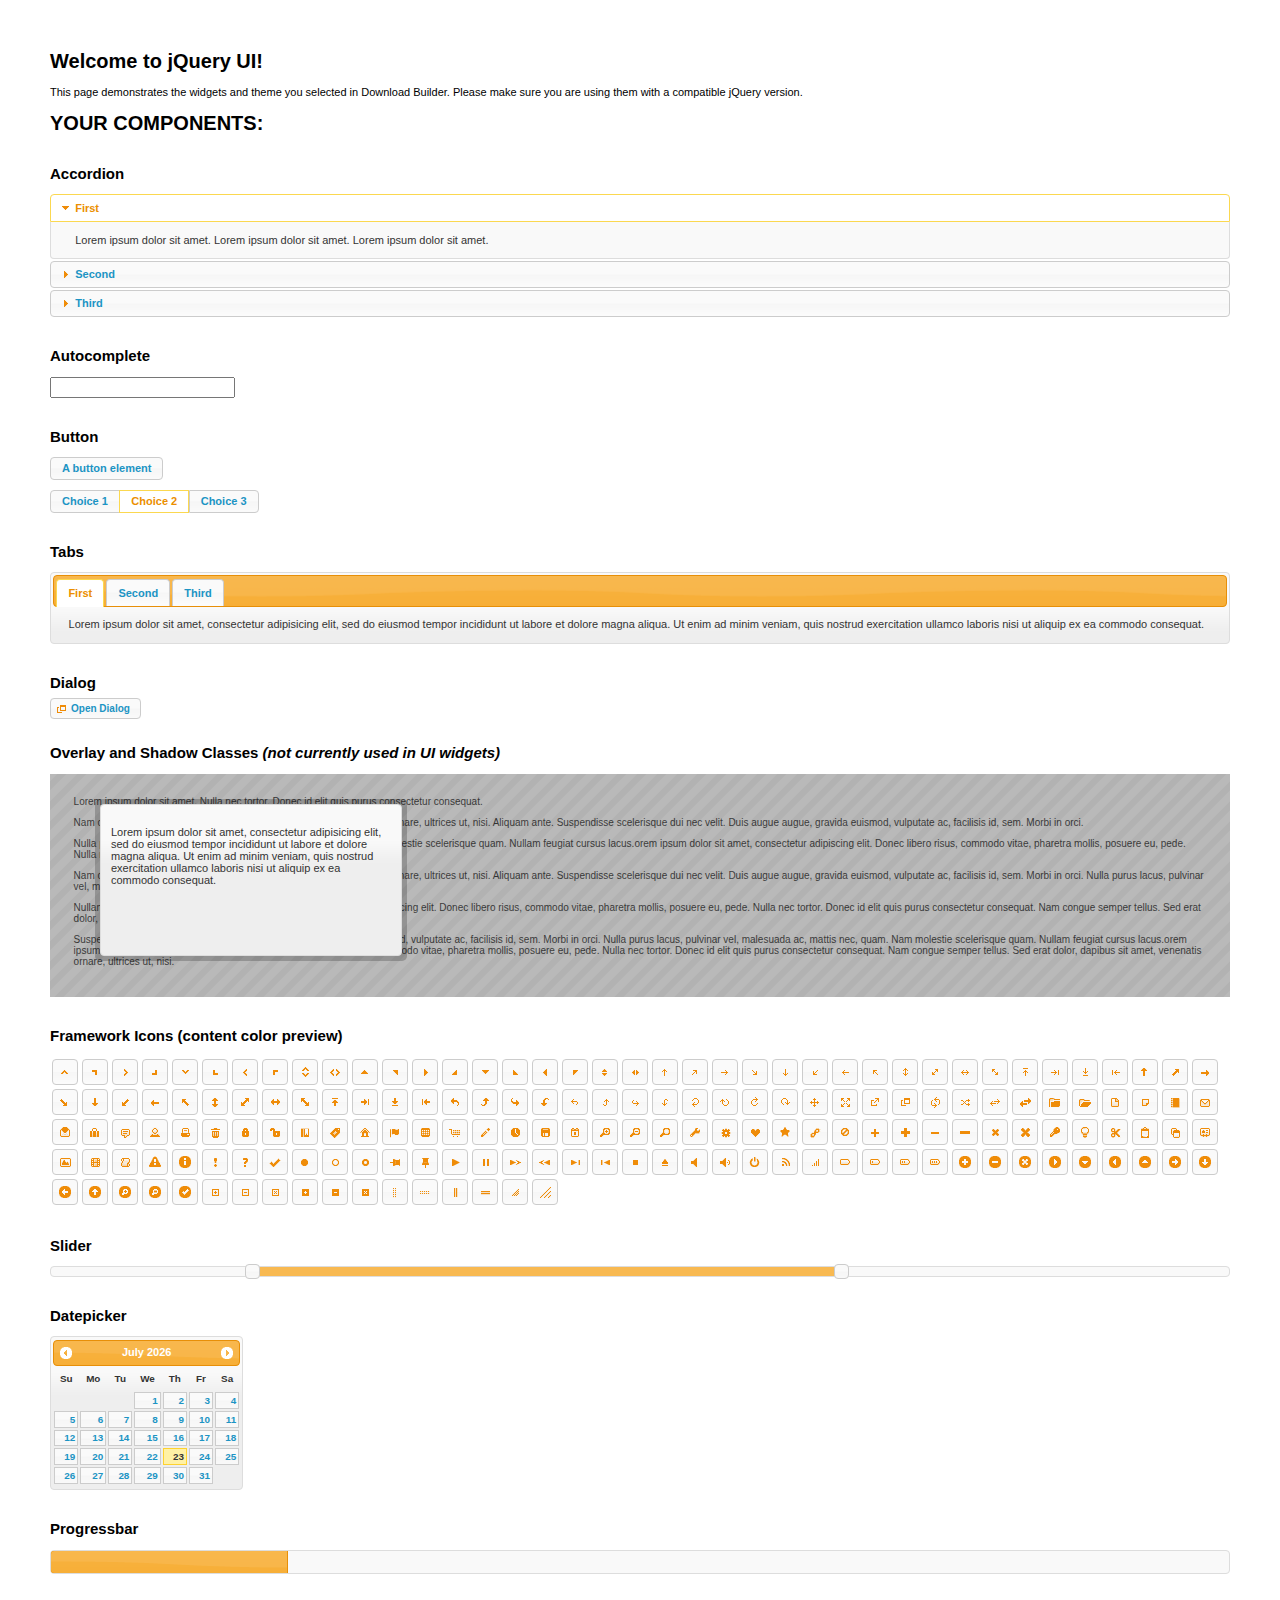
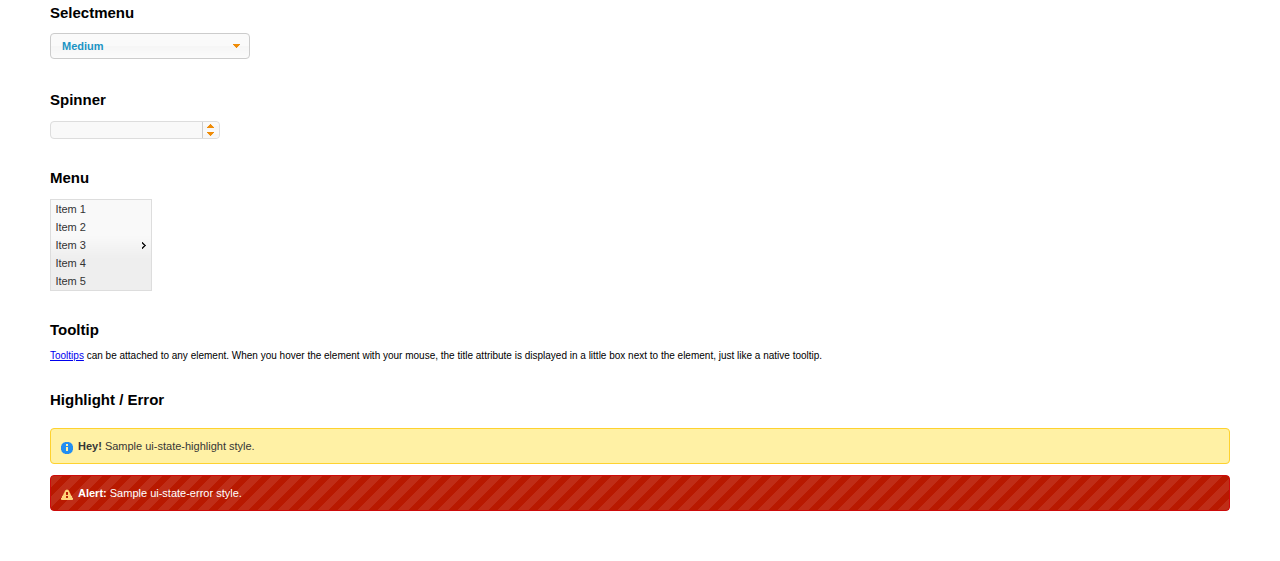
<file: news_portal/assets/jquery-ui-1.11.4.custom/index.html>
<!doctype html>
<html lang="us">
<head>
	<meta charset="utf-8">
	<title>jQuery UI Example Page</title>
	<link href="jquery-ui.css" rel="stylesheet">
	<style>
	body{
		font: 62.5% "Trebuchet MS", sans-serif;
		margin: 50px;
	}
	.demoHeaders {
		margin-top: 2em;
	}
	#dialog-link {
		padding: .4em 1em .4em 20px;
		text-decoration: none;
		position: relative;
	}
	#dialog-link span.ui-icon {
		margin: 0 5px 0 0;
		position: absolute;
		left: .2em;
		top: 50%;
		margin-top: -8px;
	}
	#icons {
		margin: 0;
		padding: 0;
	}
	#icons li {
		margin: 2px;
		position: relative;
		padding: 4px 0;
		cursor: pointer;
		float: left;
		list-style: none;
	}
	#icons span.ui-icon {
		float: left;
		margin: 0 4px;
	}
	.fakewindowcontain .ui-widget-overlay {
		position: absolute;
	}
	select {
		width: 200px;
	}
	</style>
</head>
<body>

<h1>Welcome to jQuery UI!</h1>

<div class="ui-widget">
	<p>This page demonstrates the widgets and theme you selected in Download Builder. Please make sure you are using them with a compatible jQuery version.</p>
</div>

<h1>YOUR COMPONENTS:</h1>


<!-- Accordion -->
<h2 class="demoHeaders">Accordion</h2>
<div id="accordion">
	<h3>First</h3>
	<div>Lorem ipsum dolor sit amet. Lorem ipsum dolor sit amet. Lorem ipsum dolor sit amet.</div>
	<h3>Second</h3>
	<div>Phasellus mattis tincidunt nibh.</div>
	<h3>Third</h3>
	<div>Nam dui erat, auctor a, dignissim quis.</div>
</div>



<!-- Autocomplete -->
<h2 class="demoHeaders">Autocomplete</h2>
<div>
	<input id="autocomplete" title="type &quot;a&quot;">
</div>



<!-- Button -->
<h2 class="demoHeaders">Button</h2>
<button id="button">A button element</button>
<form style="margin-top: 1em;">
	<div id="radioset">
		<input type="radio" id="radio1" name="radio"><label for="radio1">Choice 1</label>
		<input type="radio" id="radio2" name="radio" checked="checked"><label for="radio2">Choice 2</label>
		<input type="radio" id="radio3" name="radio"><label for="radio3">Choice 3</label>
	</div>
</form>



<!-- Tabs -->
<h2 class="demoHeaders">Tabs</h2>
<div id="tabs">
	<ul>
		<li><a href="#tabs-1">First</a></li>
		<li><a href="#tabs-2">Second</a></li>
		<li><a href="#tabs-3">Third</a></li>
	</ul>
	<div id="tabs-1">Lorem ipsum dolor sit amet, consectetur adipisicing elit, sed do eiusmod tempor incididunt ut labore et dolore magna aliqua. Ut enim ad minim veniam, quis nostrud exercitation ullamco laboris nisi ut aliquip ex ea commodo consequat.</div>
	<div id="tabs-2">Phasellus mattis tincidunt nibh. Cras orci urna, blandit id, pretium vel, aliquet ornare, felis. Maecenas scelerisque sem non nisl. Fusce sed lorem in enim dictum bibendum.</div>
	<div id="tabs-3">Nam dui erat, auctor a, dignissim quis, sollicitudin eu, felis. Pellentesque nisi urna, interdum eget, sagittis et, consequat vestibulum, lacus. Mauris porttitor ullamcorper augue.</div>
</div>



<!-- Dialog NOTE: Dialog is not generated by UI in this demo so it can be visually styled in themeroller-->
<h2 class="demoHeaders">Dialog</h2>
<p><a href="#" id="dialog-link" class="ui-state-default ui-corner-all"><span class="ui-icon ui-icon-newwin"></span>Open Dialog</a></p>

<h2 class="demoHeaders">Overlay and Shadow Classes <em>(not currently used in UI widgets)</em></h2>
<div style="position: relative; width: 96%; height: 200px; padding:1% 2%; overflow:hidden;" class="fakewindowcontain">
	<p>Lorem ipsum dolor sit amet,  Nulla nec tortor. Donec id elit quis purus consectetur consequat. </p><p>Nam congue semper tellus. Sed erat dolor, dapibus sit amet, venenatis ornare, ultrices ut, nisi. Aliquam ante. Suspendisse scelerisque dui nec velit. Duis augue augue, gravida euismod, vulputate ac, facilisis id, sem. Morbi in orci. </p><p>Nulla purus lacus, pulvinar vel, malesuada ac, mattis nec, quam. Nam molestie scelerisque quam. Nullam feugiat cursus lacus.orem ipsum dolor sit amet, consectetur adipiscing elit. Donec libero risus, commodo vitae, pharetra mollis, posuere eu, pede. Nulla nec tortor. Donec id elit quis purus consectetur consequat. </p><p>Nam congue semper tellus. Sed erat dolor, dapibus sit amet, venenatis ornare, ultrices ut, nisi. Aliquam ante. Suspendisse scelerisque dui nec velit. Duis augue augue, gravida euismod, vulputate ac, facilisis id, sem. Morbi in orci. Nulla purus lacus, pulvinar vel, malesuada ac, mattis nec, quam. Nam molestie scelerisque quam. </p><p>Nullam feugiat cursus lacus.orem ipsum dolor sit amet, consectetur adipiscing elit. Donec libero risus, commodo vitae, pharetra mollis, posuere eu, pede. Nulla nec tortor. Donec id elit quis purus consectetur consequat. Nam congue semper tellus. Sed erat dolor, dapibus sit amet, venenatis ornare, ultrices ut, nisi. Aliquam ante. </p><p>Suspendisse scelerisque dui nec velit. Duis augue augue, gravida euismod, vulputate ac, facilisis id, sem. Morbi in orci. Nulla purus lacus, pulvinar vel, malesuada ac, mattis nec, quam. Nam molestie scelerisque quam. Nullam feugiat cursus lacus.orem ipsum dolor sit amet, consectetur adipiscing elit. Donec libero risus, commodo vitae, pharetra mollis, posuere eu, pede. Nulla nec tortor. Donec id elit quis purus consectetur consequat. Nam congue semper tellus. Sed erat dolor, dapibus sit amet, venenatis ornare, ultrices ut, nisi. </p>

	<!-- ui-dialog -->
	<div class="ui-overlay"><div class="ui-widget-overlay"></div><div class="ui-widget-shadow ui-corner-all" style="width: 302px; height: 152px; position: absolute; left: 50px; top: 30px;"></div></div>
	<div style="position: absolute; width: 280px; height: 130px;left: 50px; top: 30px; padding: 10px;" class="ui-widget ui-widget-content ui-corner-all">
		<div class="ui-dialog-content ui-widget-content" style="background: none; border: 0;">
			<p>Lorem ipsum dolor sit amet, consectetur adipisicing elit, sed do eiusmod tempor incididunt ut labore et dolore magna aliqua. Ut enim ad minim veniam, quis nostrud exercitation ullamco laboris nisi ut aliquip ex ea commodo consequat.</p>
		</div>
	</div>

</div>

<!-- ui-dialog -->
<div id="dialog" title="Dialog Title">
	<p>Lorem ipsum dolor sit amet, consectetur adipisicing elit, sed do eiusmod tempor incididunt ut labore et dolore magna aliqua. Ut enim ad minim veniam, quis nostrud exercitation ullamco laboris nisi ut aliquip ex ea commodo consequat.</p>
</div>



<h2 class="demoHeaders">Framework Icons (content color preview)</h2>
<ul id="icons" class="ui-widget ui-helper-clearfix">
	<li class="ui-state-default ui-corner-all" title=".ui-icon-carat-1-n"><span class="ui-icon ui-icon-carat-1-n"></span></li>
	<li class="ui-state-default ui-corner-all" title=".ui-icon-carat-1-ne"><span class="ui-icon ui-icon-carat-1-ne"></span></li>
	<li class="ui-state-default ui-corner-all" title=".ui-icon-carat-1-e"><span class="ui-icon ui-icon-carat-1-e"></span></li>
	<li class="ui-state-default ui-corner-all" title=".ui-icon-carat-1-se"><span class="ui-icon ui-icon-carat-1-se"></span></li>
	<li class="ui-state-default ui-corner-all" title=".ui-icon-carat-1-s"><span class="ui-icon ui-icon-carat-1-s"></span></li>
	<li class="ui-state-default ui-corner-all" title=".ui-icon-carat-1-sw"><span class="ui-icon ui-icon-carat-1-sw"></span></li>
	<li class="ui-state-default ui-corner-all" title=".ui-icon-carat-1-w"><span class="ui-icon ui-icon-carat-1-w"></span></li>
	<li class="ui-state-default ui-corner-all" title=".ui-icon-carat-1-nw"><span class="ui-icon ui-icon-carat-1-nw"></span></li>
	<li class="ui-state-default ui-corner-all" title=".ui-icon-carat-2-n-s"><span class="ui-icon ui-icon-carat-2-n-s"></span></li>
	<li class="ui-state-default ui-corner-all" title=".ui-icon-carat-2-e-w"><span class="ui-icon ui-icon-carat-2-e-w"></span></li>
	<li class="ui-state-default ui-corner-all" title=".ui-icon-triangle-1-n"><span class="ui-icon ui-icon-triangle-1-n"></span></li>
	<li class="ui-state-default ui-corner-all" title=".ui-icon-triangle-1-ne"><span class="ui-icon ui-icon-triangle-1-ne"></span></li>
	<li class="ui-state-default ui-corner-all" title=".ui-icon-triangle-1-e"><span class="ui-icon ui-icon-triangle-1-e"></span></li>
	<li class="ui-state-default ui-corner-all" title=".ui-icon-triangle-1-se"><span class="ui-icon ui-icon-triangle-1-se"></span></li>
	<li class="ui-state-default ui-corner-all" title=".ui-icon-triangle-1-s"><span class="ui-icon ui-icon-triangle-1-s"></span></li>
	<li class="ui-state-default ui-corner-all" title=".ui-icon-triangle-1-sw"><span class="ui-icon ui-icon-triangle-1-sw"></span></li>
	<li class="ui-state-default ui-corner-all" title=".ui-icon-triangle-1-w"><span class="ui-icon ui-icon-triangle-1-w"></span></li>
	<li class="ui-state-default ui-corner-all" title=".ui-icon-triangle-1-nw"><span class="ui-icon ui-icon-triangle-1-nw"></span></li>
	<li class="ui-state-default ui-corner-all" title=".ui-icon-triangle-2-n-s"><span class="ui-icon ui-icon-triangle-2-n-s"></span></li>
	<li class="ui-state-default ui-corner-all" title=".ui-icon-triangle-2-e-w"><span class="ui-icon ui-icon-triangle-2-e-w"></span></li>
	<li class="ui-state-default ui-corner-all" title=".ui-icon-arrow-1-n"><span class="ui-icon ui-icon-arrow-1-n"></span></li>
	<li class="ui-state-default ui-corner-all" title=".ui-icon-arrow-1-ne"><span class="ui-icon ui-icon-arrow-1-ne"></span></li>
	<li class="ui-state-default ui-corner-all" title=".ui-icon-arrow-1-e"><span class="ui-icon ui-icon-arrow-1-e"></span></li>
	<li class="ui-state-default ui-corner-all" title=".ui-icon-arrow-1-se"><span class="ui-icon ui-icon-arrow-1-se"></span></li>
	<li class="ui-state-default ui-corner-all" title=".ui-icon-arrow-1-s"><span class="ui-icon ui-icon-arrow-1-s"></span></li>
	<li class="ui-state-default ui-corner-all" title=".ui-icon-arrow-1-sw"><span class="ui-icon ui-icon-arrow-1-sw"></span></li>
	<li class="ui-state-default ui-corner-all" title=".ui-icon-arrow-1-w"><span class="ui-icon ui-icon-arrow-1-w"></span></li>
	<li class="ui-state-default ui-corner-all" title=".ui-icon-arrow-1-nw"><span class="ui-icon ui-icon-arrow-1-nw"></span></li>
	<li class="ui-state-default ui-corner-all" title=".ui-icon-arrow-2-n-s"><span class="ui-icon ui-icon-arrow-2-n-s"></span></li>
	<li class="ui-state-default ui-corner-all" title=".ui-icon-arrow-2-ne-sw"><span class="ui-icon ui-icon-arrow-2-ne-sw"></span></li>
	<li class="ui-state-default ui-corner-all" title=".ui-icon-arrow-2-e-w"><span class="ui-icon ui-icon-arrow-2-e-w"></span></li>
	<li class="ui-state-default ui-corner-all" title=".ui-icon-arrow-2-se-nw"><span class="ui-icon ui-icon-arrow-2-se-nw"></span></li>
	<li class="ui-state-default ui-corner-all" title=".ui-icon-arrowstop-1-n"><span class="ui-icon ui-icon-arrowstop-1-n"></span></li>
	<li class="ui-state-default ui-corner-all" title=".ui-icon-arrowstop-1-e"><span class="ui-icon ui-icon-arrowstop-1-e"></span></li>
	<li class="ui-state-default ui-corner-all" title=".ui-icon-arrowstop-1-s"><span class="ui-icon ui-icon-arrowstop-1-s"></span></li>
	<li class="ui-state-default ui-corner-all" title=".ui-icon-arrowstop-1-w"><span class="ui-icon ui-icon-arrowstop-1-w"></span></li>
	<li class="ui-state-default ui-corner-all" title=".ui-icon-arrowthick-1-n"><span class="ui-icon ui-icon-arrowthick-1-n"></span></li>
	<li class="ui-state-default ui-corner-all" title=".ui-icon-arrowthick-1-ne"><span class="ui-icon ui-icon-arrowthick-1-ne"></span></li>
	<li class="ui-state-default ui-corner-all" title=".ui-icon-arrowthick-1-e"><span class="ui-icon ui-icon-arrowthick-1-e"></span></li>
	<li class="ui-state-default ui-corner-all" title=".ui-icon-arrowthick-1-se"><span class="ui-icon ui-icon-arrowthick-1-se"></span></li>
	<li class="ui-state-default ui-corner-all" title=".ui-icon-arrowthick-1-s"><span class="ui-icon ui-icon-arrowthick-1-s"></span></li>
	<li class="ui-state-default ui-corner-all" title=".ui-icon-arrowthick-1-sw"><span class="ui-icon ui-icon-arrowthick-1-sw"></span></li>
	<li class="ui-state-default ui-corner-all" title=".ui-icon-arrowthick-1-w"><span class="ui-icon ui-icon-arrowthick-1-w"></span></li>
	<li class="ui-state-default ui-corner-all" title=".ui-icon-arrowthick-1-nw"><span class="ui-icon ui-icon-arrowthick-1-nw"></span></li>
	<li class="ui-state-default ui-corner-all" title=".ui-icon-arrowthick-2-n-s"><span class="ui-icon ui-icon-arrowthick-2-n-s"></span></li>
	<li class="ui-state-default ui-corner-all" title=".ui-icon-arrowthick-2-ne-sw"><span class="ui-icon ui-icon-arrowthick-2-ne-sw"></span></li>
	<li class="ui-state-default ui-corner-all" title=".ui-icon-arrowthick-2-e-w"><span class="ui-icon ui-icon-arrowthick-2-e-w"></span></li>
	<li class="ui-state-default ui-corner-all" title=".ui-icon-arrowthick-2-se-nw"><span class="ui-icon ui-icon-arrowthick-2-se-nw"></span></li>
	<li class="ui-state-default ui-corner-all" title=".ui-icon-arrowthickstop-1-n"><span class="ui-icon ui-icon-arrowthickstop-1-n"></span></li>
	<li class="ui-state-default ui-corner-all" title=".ui-icon-arrowthickstop-1-e"><span class="ui-icon ui-icon-arrowthickstop-1-e"></span></li>
	<li class="ui-state-default ui-corner-all" title=".ui-icon-arrowthickstop-1-s"><span class="ui-icon ui-icon-arrowthickstop-1-s"></span></li>
	<li class="ui-state-default ui-corner-all" title=".ui-icon-arrowthickstop-1-w"><span class="ui-icon ui-icon-arrowthickstop-1-w"></span></li>
	<li class="ui-state-default ui-corner-all" title=".ui-icon-arrowreturnthick-1-w"><span class="ui-icon ui-icon-arrowreturnthick-1-w"></span></li>
	<li class="ui-state-default ui-corner-all" title=".ui-icon-arrowreturnthick-1-n"><span class="ui-icon ui-icon-arrowreturnthick-1-n"></span></li>
	<li class="ui-state-default ui-corner-all" title=".ui-icon-arrowreturnthick-1-e"><span class="ui-icon ui-icon-arrowreturnthick-1-e"></span></li>
	<li class="ui-state-default ui-corner-all" title=".ui-icon-arrowreturnthick-1-s"><span class="ui-icon ui-icon-arrowreturnthick-1-s"></span></li>
	<li class="ui-state-default ui-corner-all" title=".ui-icon-arrowreturn-1-w"><span class="ui-icon ui-icon-arrowreturn-1-w"></span></li>
	<li class="ui-state-default ui-corner-all" title=".ui-icon-arrowreturn-1-n"><span class="ui-icon ui-icon-arrowreturn-1-n"></span></li>
	<li class="ui-state-default ui-corner-all" title=".ui-icon-arrowreturn-1-e"><span class="ui-icon ui-icon-arrowreturn-1-e"></span></li>
	<li class="ui-state-default ui-corner-all" title=".ui-icon-arrowreturn-1-s"><span class="ui-icon ui-icon-arrowreturn-1-s"></span></li>
	<li class="ui-state-default ui-corner-all" title=".ui-icon-arrowrefresh-1-w"><span class="ui-icon ui-icon-arrowrefresh-1-w"></span></li>
	<li class="ui-state-default ui-corner-all" title=".ui-icon-arrowrefresh-1-n"><span class="ui-icon ui-icon-arrowrefresh-1-n"></span></li>
	<li class="ui-state-default ui-corner-all" title=".ui-icon-arrowrefresh-1-e"><span class="ui-icon ui-icon-arrowrefresh-1-e"></span></li>
	<li class="ui-state-default ui-corner-all" title=".ui-icon-arrowrefresh-1-s"><span class="ui-icon ui-icon-arrowrefresh-1-s"></span></li>
	<li class="ui-state-default ui-corner-all" title=".ui-icon-arrow-4"><span class="ui-icon ui-icon-arrow-4"></span></li>
	<li class="ui-state-default ui-corner-all" title=".ui-icon-arrow-4-diag"><span class="ui-icon ui-icon-arrow-4-diag"></span></li>
	<li class="ui-state-default ui-corner-all" title=".ui-icon-extlink"><span class="ui-icon ui-icon-extlink"></span></li>
	<li class="ui-state-default ui-corner-all" title=".ui-icon-newwin"><span class="ui-icon ui-icon-newwin"></span></li>
	<li class="ui-state-default ui-corner-all" title=".ui-icon-refresh"><span class="ui-icon ui-icon-refresh"></span></li>
	<li class="ui-state-default ui-corner-all" title=".ui-icon-shuffle"><span class="ui-icon ui-icon-shuffle"></span></li>
	<li class="ui-state-default ui-corner-all" title=".ui-icon-transfer-e-w"><span class="ui-icon ui-icon-transfer-e-w"></span></li>
	<li class="ui-state-default ui-corner-all" title=".ui-icon-transferthick-e-w"><span class="ui-icon ui-icon-transferthick-e-w"></span></li>
	<li class="ui-state-default ui-corner-all" title=".ui-icon-folder-collapsed"><span class="ui-icon ui-icon-folder-collapsed"></span></li>
	<li class="ui-state-default ui-corner-all" title=".ui-icon-folder-open"><span class="ui-icon ui-icon-folder-open"></span></li>
	<li class="ui-state-default ui-corner-all" title=".ui-icon-document"><span class="ui-icon ui-icon-document"></span></li>
	<li class="ui-state-default ui-corner-all" title=".ui-icon-document-b"><span class="ui-icon ui-icon-document-b"></span></li>
	<li class="ui-state-default ui-corner-all" title=".ui-icon-note"><span class="ui-icon ui-icon-note"></span></li>
	<li class="ui-state-default ui-corner-all" title=".ui-icon-mail-closed"><span class="ui-icon ui-icon-mail-closed"></span></li>
	<li class="ui-state-default ui-corner-all" title=".ui-icon-mail-open"><span class="ui-icon ui-icon-mail-open"></span></li>
	<li class="ui-state-default ui-corner-all" title=".ui-icon-suitcase"><span class="ui-icon ui-icon-suitcase"></span></li>
	<li class="ui-state-default ui-corner-all" title=".ui-icon-comment"><span class="ui-icon ui-icon-comment"></span></li>
	<li class="ui-state-default ui-corner-all" title=".ui-icon-person"><span class="ui-icon ui-icon-person"></span></li>
	<li class="ui-state-default ui-corner-all" title=".ui-icon-print"><span class="ui-icon ui-icon-print"></span></li>
	<li class="ui-state-default ui-corner-all" title=".ui-icon-trash"><span class="ui-icon ui-icon-trash"></span></li>
	<li class="ui-state-default ui-corner-all" title=".ui-icon-locked"><span class="ui-icon ui-icon-locked"></span></li>
	<li class="ui-state-default ui-corner-all" title=".ui-icon-unlocked"><span class="ui-icon ui-icon-unlocked"></span></li>
	<li class="ui-state-default ui-corner-all" title=".ui-icon-bookmark"><span class="ui-icon ui-icon-bookmark"></span></li>
	<li class="ui-state-default ui-corner-all" title=".ui-icon-tag"><span class="ui-icon ui-icon-tag"></span></li>
	<li class="ui-state-default ui-corner-all" title=".ui-icon-home"><span class="ui-icon ui-icon-home"></span></li>
	<li class="ui-state-default ui-corner-all" title=".ui-icon-flag"><span class="ui-icon ui-icon-flag"></span></li>
	<li class="ui-state-default ui-corner-all" title=".ui-icon-calculator"><span class="ui-icon ui-icon-calculator"></span></li>
	<li class="ui-state-default ui-corner-all" title=".ui-icon-cart"><span class="ui-icon ui-icon-cart"></span></li>
	<li class="ui-state-default ui-corner-all" title=".ui-icon-pencil"><span class="ui-icon ui-icon-pencil"></span></li>
	<li class="ui-state-default ui-corner-all" title=".ui-icon-clock"><span class="ui-icon ui-icon-clock"></span></li>
	<li class="ui-state-default ui-corner-all" title=".ui-icon-disk"><span class="ui-icon ui-icon-disk"></span></li>
	<li class="ui-state-default ui-corner-all" title=".ui-icon-calendar"><span class="ui-icon ui-icon-calendar"></span></li>
	<li class="ui-state-default ui-corner-all" title=".ui-icon-zoomin"><span class="ui-icon ui-icon-zoomin"></span></li>
	<li class="ui-state-default ui-corner-all" title=".ui-icon-zoomout"><span class="ui-icon ui-icon-zoomout"></span></li>
	<li class="ui-state-default ui-corner-all" title=".ui-icon-search"><span class="ui-icon ui-icon-search"></span></li>
	<li class="ui-state-default ui-corner-all" title=".ui-icon-wrench"><span class="ui-icon ui-icon-wrench"></span></li>
	<li class="ui-state-default ui-corner-all" title=".ui-icon-gear"><span class="ui-icon ui-icon-gear"></span></li>
	<li class="ui-state-default ui-corner-all" title=".ui-icon-heart"><span class="ui-icon ui-icon-heart"></span></li>
	<li class="ui-state-default ui-corner-all" title=".ui-icon-star"><span class="ui-icon ui-icon-star"></span></li>
	<li class="ui-state-default ui-corner-all" title=".ui-icon-link"><span class="ui-icon ui-icon-link"></span></li>
	<li class="ui-state-default ui-corner-all" title=".ui-icon-cancel"><span class="ui-icon ui-icon-cancel"></span></li>
	<li class="ui-state-default ui-corner-all" title=".ui-icon-plus"><span class="ui-icon ui-icon-plus"></span></li>
	<li class="ui-state-default ui-corner-all" title=".ui-icon-plusthick"><span class="ui-icon ui-icon-plusthick"></span></li>
	<li class="ui-state-default ui-corner-all" title=".ui-icon-minus"><span class="ui-icon ui-icon-minus"></span></li>
	<li class="ui-state-default ui-corner-all" title=".ui-icon-minusthick"><span class="ui-icon ui-icon-minusthick"></span></li>
	<li class="ui-state-default ui-corner-all" title=".ui-icon-close"><span class="ui-icon ui-icon-close"></span></li>
	<li class="ui-state-default ui-corner-all" title=".ui-icon-closethick"><span class="ui-icon ui-icon-closethick"></span></li>
	<li class="ui-state-default ui-corner-all" title=".ui-icon-key"><span class="ui-icon ui-icon-key"></span></li>
	<li class="ui-state-default ui-corner-all" title=".ui-icon-lightbulb"><span class="ui-icon ui-icon-lightbulb"></span></li>
	<li class="ui-state-default ui-corner-all" title=".ui-icon-scissors"><span class="ui-icon ui-icon-scissors"></span></li>
	<li class="ui-state-default ui-corner-all" title=".ui-icon-clipboard"><span class="ui-icon ui-icon-clipboard"></span></li>
	<li class="ui-state-default ui-corner-all" title=".ui-icon-copy"><span class="ui-icon ui-icon-copy"></span></li>
	<li class="ui-state-default ui-corner-all" title=".ui-icon-contact"><span class="ui-icon ui-icon-contact"></span></li>
	<li class="ui-state-default ui-corner-all" title=".ui-icon-image"><span class="ui-icon ui-icon-image"></span></li>
	<li class="ui-state-default ui-corner-all" title=".ui-icon-video"><span class="ui-icon ui-icon-video"></span></li>
	<li class="ui-state-default ui-corner-all" title=".ui-icon-script"><span class="ui-icon ui-icon-script"></span></li>
	<li class="ui-state-default ui-corner-all" title=".ui-icon-alert"><span class="ui-icon ui-icon-alert"></span></li>
	<li class="ui-state-default ui-corner-all" title=".ui-icon-info"><span class="ui-icon ui-icon-info"></span></li>
	<li class="ui-state-default ui-corner-all" title=".ui-icon-notice"><span class="ui-icon ui-icon-notice"></span></li>
	<li class="ui-state-default ui-corner-all" title=".ui-icon-help"><span class="ui-icon ui-icon-help"></span></li>
	<li class="ui-state-default ui-corner-all" title=".ui-icon-check"><span class="ui-icon ui-icon-check"></span></li>
	<li class="ui-state-default ui-corner-all" title=".ui-icon-bullet"><span class="ui-icon ui-icon-bullet"></span></li>
	<li class="ui-state-default ui-corner-all" title=".ui-icon-radio-off"><span class="ui-icon ui-icon-radio-off"></span></li>
	<li class="ui-state-default ui-corner-all" title=".ui-icon-radio-on"><span class="ui-icon ui-icon-radio-on"></span></li>
	<li class="ui-state-default ui-corner-all" title=".ui-icon-pin-w"><span class="ui-icon ui-icon-pin-w"></span></li>
	<li class="ui-state-default ui-corner-all" title=".ui-icon-pin-s"><span class="ui-icon ui-icon-pin-s"></span></li>
	<li class="ui-state-default ui-corner-all" title=".ui-icon-play"><span class="ui-icon ui-icon-play"></span></li>
	<li class="ui-state-default ui-corner-all" title=".ui-icon-pause"><span class="ui-icon ui-icon-pause"></span></li>
	<li class="ui-state-default ui-corner-all" title=".ui-icon-seek-next"><span class="ui-icon ui-icon-seek-next"></span></li>
	<li class="ui-state-default ui-corner-all" title=".ui-icon-seek-prev"><span class="ui-icon ui-icon-seek-prev"></span></li>
	<li class="ui-state-default ui-corner-all" title=".ui-icon-seek-end"><span class="ui-icon ui-icon-seek-end"></span></li>
	<li class="ui-state-default ui-corner-all" title=".ui-icon-seek-first"><span class="ui-icon ui-icon-seek-first"></span></li>
	<li class="ui-state-default ui-corner-all" title=".ui-icon-stop"><span class="ui-icon ui-icon-stop"></span></li>
	<li class="ui-state-default ui-corner-all" title=".ui-icon-eject"><span class="ui-icon ui-icon-eject"></span></li>
	<li class="ui-state-default ui-corner-all" title=".ui-icon-volume-off"><span class="ui-icon ui-icon-volume-off"></span></li>
	<li class="ui-state-default ui-corner-all" title=".ui-icon-volume-on"><span class="ui-icon ui-icon-volume-on"></span></li>
	<li class="ui-state-default ui-corner-all" title=".ui-icon-power"><span class="ui-icon ui-icon-power"></span></li>
	<li class="ui-state-default ui-corner-all" title=".ui-icon-signal-diag"><span class="ui-icon ui-icon-signal-diag"></span></li>
	<li class="ui-state-default ui-corner-all" title=".ui-icon-signal"><span class="ui-icon ui-icon-signal"></span></li>
	<li class="ui-state-default ui-corner-all" title=".ui-icon-battery-0"><span class="ui-icon ui-icon-battery-0"></span></li>
	<li class="ui-state-default ui-corner-all" title=".ui-icon-battery-1"><span class="ui-icon ui-icon-battery-1"></span></li>
	<li class="ui-state-default ui-corner-all" title=".ui-icon-battery-2"><span class="ui-icon ui-icon-battery-2"></span></li>
	<li class="ui-state-default ui-corner-all" title=".ui-icon-battery-3"><span class="ui-icon ui-icon-battery-3"></span></li>
	<li class="ui-state-default ui-corner-all" title=".ui-icon-circle-plus"><span class="ui-icon ui-icon-circle-plus"></span></li>
	<li class="ui-state-default ui-corner-all" title=".ui-icon-circle-minus"><span class="ui-icon ui-icon-circle-minus"></span></li>
	<li class="ui-state-default ui-corner-all" title=".ui-icon-circle-close"><span class="ui-icon ui-icon-circle-close"></span></li>
	<li class="ui-state-default ui-corner-all" title=".ui-icon-circle-triangle-e"><span class="ui-icon ui-icon-circle-triangle-e"></span></li>
	<li class="ui-state-default ui-corner-all" title=".ui-icon-circle-triangle-s"><span class="ui-icon ui-icon-circle-triangle-s"></span></li>
	<li class="ui-state-default ui-corner-all" title=".ui-icon-circle-triangle-w"><span class="ui-icon ui-icon-circle-triangle-w"></span></li>
	<li class="ui-state-default ui-corner-all" title=".ui-icon-circle-triangle-n"><span class="ui-icon ui-icon-circle-triangle-n"></span></li>
	<li class="ui-state-default ui-corner-all" title=".ui-icon-circle-arrow-e"><span class="ui-icon ui-icon-circle-arrow-e"></span></li>
	<li class="ui-state-default ui-corner-all" title=".ui-icon-circle-arrow-s"><span class="ui-icon ui-icon-circle-arrow-s"></span></li>
	<li class="ui-state-default ui-corner-all" title=".ui-icon-circle-arrow-w"><span class="ui-icon ui-icon-circle-arrow-w"></span></li>
	<li class="ui-state-default ui-corner-all" title=".ui-icon-circle-arrow-n"><span class="ui-icon ui-icon-circle-arrow-n"></span></li>
	<li class="ui-state-default ui-corner-all" title=".ui-icon-circle-zoomin"><span class="ui-icon ui-icon-circle-zoomin"></span></li>
	<li class="ui-state-default ui-corner-all" title=".ui-icon-circle-zoomout"><span class="ui-icon ui-icon-circle-zoomout"></span></li>
	<li class="ui-state-default ui-corner-all" title=".ui-icon-circle-check"><span class="ui-icon ui-icon-circle-check"></span></li>
	<li class="ui-state-default ui-corner-all" title=".ui-icon-circlesmall-plus"><span class="ui-icon ui-icon-circlesmall-plus"></span></li>
	<li class="ui-state-default ui-corner-all" title=".ui-icon-circlesmall-minus"><span class="ui-icon ui-icon-circlesmall-minus"></span></li>
	<li class="ui-state-default ui-corner-all" title=".ui-icon-circlesmall-close"><span class="ui-icon ui-icon-circlesmall-close"></span></li>
	<li class="ui-state-default ui-corner-all" title=".ui-icon-squaresmall-plus"><span class="ui-icon ui-icon-squaresmall-plus"></span></li>
	<li class="ui-state-default ui-corner-all" title=".ui-icon-squaresmall-minus"><span class="ui-icon ui-icon-squaresmall-minus"></span></li>
	<li class="ui-state-default ui-corner-all" title=".ui-icon-squaresmall-close"><span class="ui-icon ui-icon-squaresmall-close"></span></li>
	<li class="ui-state-default ui-corner-all" title=".ui-icon-grip-dotted-vertical"><span class="ui-icon ui-icon-grip-dotted-vertical"></span></li>
	<li class="ui-state-default ui-corner-all" title=".ui-icon-grip-dotted-horizontal"><span class="ui-icon ui-icon-grip-dotted-horizontal"></span></li>
	<li class="ui-state-default ui-corner-all" title=".ui-icon-grip-solid-vertical"><span class="ui-icon ui-icon-grip-solid-vertical"></span></li>
	<li class="ui-state-default ui-corner-all" title=".ui-icon-grip-solid-horizontal"><span class="ui-icon ui-icon-grip-solid-horizontal"></span></li>
	<li class="ui-state-default ui-corner-all" title=".ui-icon-gripsmall-diagonal-se"><span class="ui-icon ui-icon-gripsmall-diagonal-se"></span></li>
	<li class="ui-state-default ui-corner-all" title=".ui-icon-grip-diagonal-se"><span class="ui-icon ui-icon-grip-diagonal-se"></span></li>
</ul>


<!-- Slider -->
<h2 class="demoHeaders">Slider</h2>
<div id="slider"></div>



<!-- Datepicker -->
<h2 class="demoHeaders">Datepicker</h2>
<div id="datepicker"></div>



<!-- Progressbar -->
<h2 class="demoHeaders">Progressbar</h2>
<div id="progressbar"></div>



<!-- Progressbar -->
<h2 class="demoHeaders">Selectmenu</h2>
<select id="selectmenu">
	<option>Slower</option>
	<option>Slow</option>
	<option selected="selected">Medium</option>
	<option>Fast</option>
	<option>Faster</option>
</select>



<!-- Spinner -->
<h2 class="demoHeaders">Spinner</h2>
<input id="spinner">



<!-- Menu -->
<h2 class="demoHeaders">Menu</h2>
<ul style="width:100px;" id="menu">
	<li>Item 1</li>
	<li>Item 2</li>
	<li>Item 3
		<ul>
			<li>Item 3-1</li>
			<li>Item 3-2</li>
			<li>Item 3-3</li>
			<li>Item 3-4</li>
			<li>Item 3-5</li>
		</ul>
	</li>
	<li>Item 4</li>
	<li>Item 5</li>
</ul>



<!-- Tooltip -->
<h2 class="demoHeaders">Tooltip</h2>
<p id="tooltip">
	<a href="#" title="That&apos;s what this widget is">Tooltips</a> can be attached to any element. When you hover
the element with your mouse, the title attribute is displayed in a little box next to the element, just like a native tooltip.
</p>


<!-- Highlight / Error -->
<h2 class="demoHeaders">Highlight / Error</h2>
<div class="ui-widget">
	<div class="ui-state-highlight ui-corner-all" style="margin-top: 20px; padding: 0 .7em;">
		<p><span class="ui-icon ui-icon-info" style="float: left; margin-right: .3em;"></span>
		<strong>Hey!</strong> Sample ui-state-highlight style.</p>
	</div>
</div>
<br>
<div class="ui-widget">
	<div class="ui-state-error ui-corner-all" style="padding: 0 .7em;">
		<p><span class="ui-icon ui-icon-alert" style="float: left; margin-right: .3em;"></span>
		<strong>Alert:</strong> Sample ui-state-error style.</p>
	</div>
</div>

<script src="external/jquery/jquery.js"></script>
<script src="jquery-ui.js"></script>
<script>

$( "#accordion" ).accordion();



var availableTags = [
	"ActionScript",
	"AppleScript",
	"Asp",
	"BASIC",
	"C",
	"C++",
	"Clojure",
	"COBOL",
	"ColdFusion",
	"Erlang",
	"Fortran",
	"Groovy",
	"Haskell",
	"Java",
	"JavaScript",
	"Lisp",
	"Perl",
	"PHP",
	"Python",
	"Ruby",
	"Scala",
	"Scheme"
];
$( "#autocomplete" ).autocomplete({
	source: availableTags
});



$( "#button" ).button();
$( "#radioset" ).buttonset();



$( "#tabs" ).tabs();



$( "#dialog" ).dialog({
	autoOpen: false,
	width: 400,
	buttons: [
		{
			text: "Ok",
			click: function() {
				$( this ).dialog( "close" );
			}
		},
		{
			text: "Cancel",
			click: function() {
				$( this ).dialog( "close" );
			}
		}
	]
});

// Link to open the dialog
$( "#dialog-link" ).click(function( event ) {
	$( "#dialog" ).dialog( "open" );
	event.preventDefault();
});



$( "#datepicker" ).datepicker({
	inline: true
});



$( "#slider" ).slider({
	range: true,
	values: [ 17, 67 ]
});



$( "#progressbar" ).progressbar({
	value: 20
});



$( "#spinner" ).spinner();



$( "#menu" ).menu();



$( "#tooltip" ).tooltip();



$( "#selectmenu" ).selectmenu();


// Hover states on the static widgets
$( "#dialog-link, #icons li" ).hover(
	function() {
		$( this ).addClass( "ui-state-hover" );
	},
	function() {
		$( this ).removeClass( "ui-state-hover" );
	}
);
</script>
</body>
</html>
</file>
